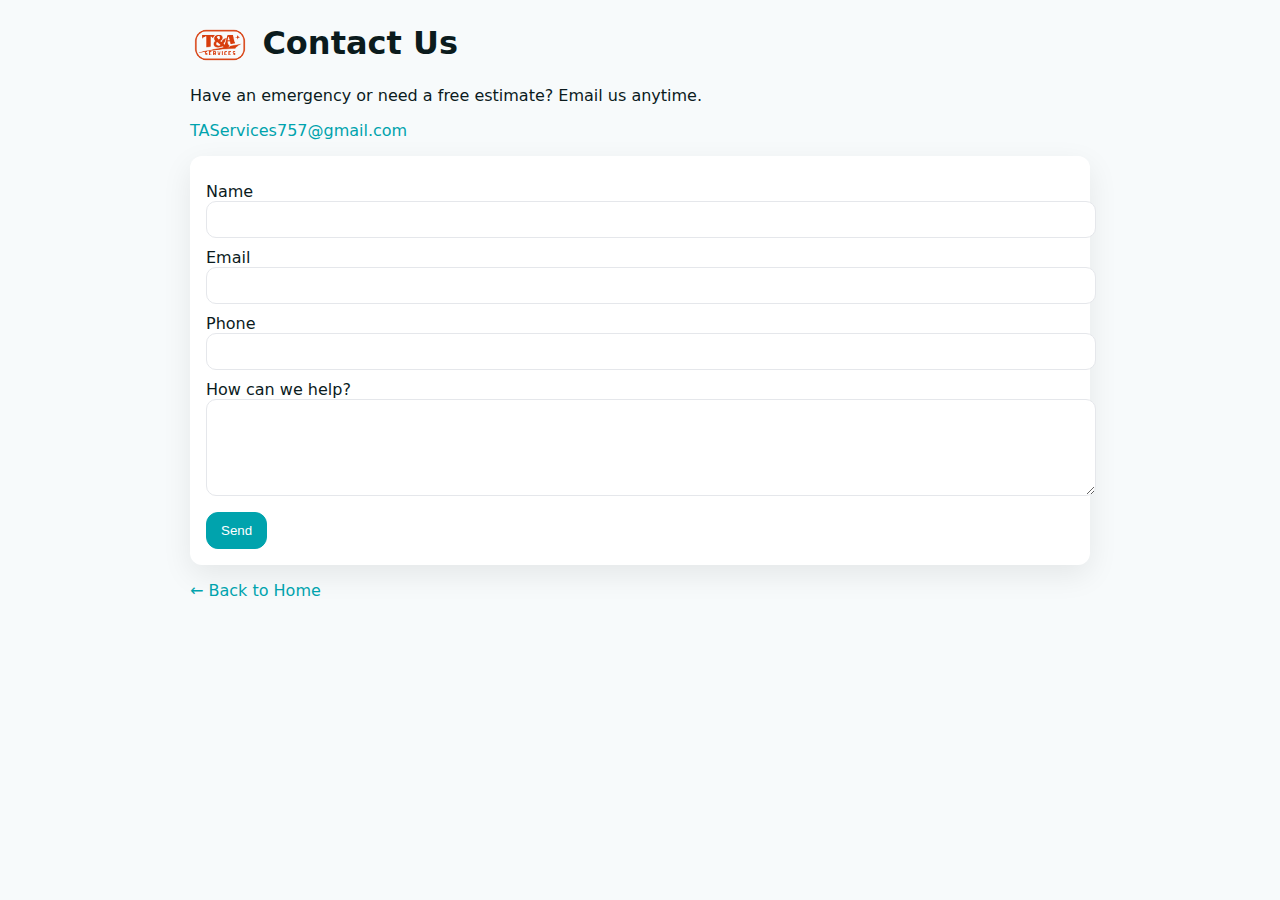
<file: contact/index.html>
<!doctype html>
<html lang="en">
<head>
<meta charset="utf-8">
<meta name="viewport" content="width=device-width,initial-scale=1">
<title>Contact | T&A Services</title>
<link rel="canonical" href="https://tawaterservices.com/contact">
<style>
  body{font-family:system-ui,-apple-system,Segoe UI,Roboto,Ubuntu,Helvetica,Arial,sans-serif;margin:0;padding:24px;background:#f7fafb;color:#0b1b1d}
  a{color:#00a3ad;text-decoration:none}
  .wrap{max-width:900px;margin:0 auto}
  header{display:flex;gap:12px;align-items:center;margin-bottom:16px}
  header img{height:40px}
  h1{margin:0 0 8px}
  form{background:#fff;padding:16px;border-radius:12px;box-shadow:0 10px 30px rgba(0,0,0,.08)}
  label{display:block;margin-top:10px}
  input,textarea{width:100%;padding:10px;border:1px solid #e5e7eb;border-radius:10px}
  button{margin-top:12px;padding:10px 14px;border-radius:12px;border:1px solid #00a3ad;background:#00a3ad;color:#fff;cursor:pointer}
</style>
</head>
<body>
<div class="wrap">
<header>
  <a href="/"><img src="/assets/logo.png" alt="T&A Services"></a>
  <h1>Contact Us</h1>
</header>
<p>Have an emergency or need a free estimate? Email us anytime.</p>
<p><a href="mailto:TAServices757@gmail.com">TAServices757@gmail.com</a></p>

<form action="https://formspree.io/f/mandzqlj" method="POST">
  <label>Name<input type="text" name="name" required></label>
  <label>Email<input type="email" name="email" required></label>
  <label>Phone<input type="tel" name="phone"></label>
  <label>How can we help?<textarea name="message" rows="5" required></textarea></label>
  <button type="submit">Send</button>
</form>

<p style="margin-top:16px"><a href="/">← Back to Home</a></p>
</div>
</body>
</html>
</file>
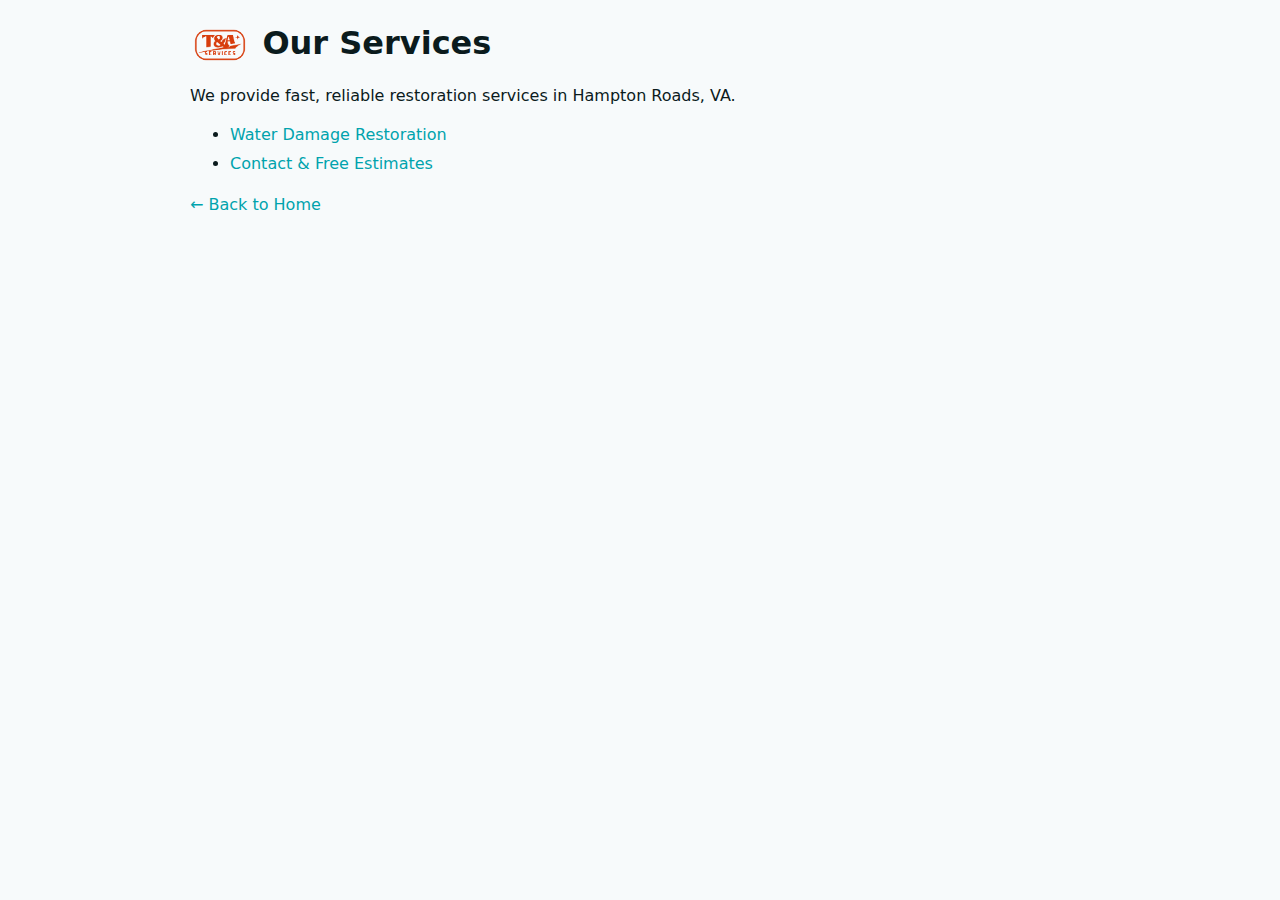
<file: services/index.html>
<!doctype html>
<html lang="en">
<head>
<meta charset="utf-8">
<meta name="viewport" content="width=device-width,initial-scale=1">
<title>Services | T&A Services</title>
<link rel="canonical" href="https://tawaterservices.com/services">
<style>
  body{font-family:system-ui,-apple-system,Segoe UI,Roboto,Ubuntu,Helvetica,Arial,sans-serif;margin:0;padding:24px;background:#f7fafb;color:#0b1b1d}
  a{color:#00a3ad;text-decoration:none}
  .wrap{max-width:900px;margin:0 auto}
  header{display:flex;gap:12px;align-items:center;margin-bottom:16px}
  header img{height:40px}
  h1{margin:0 0 8px}
  ul{line-height:1.8}
</style>
</head>
<body>
<div class="wrap">
<header>
  <a href="/"><img src="/assets/logo.png" alt="T&A Services"></a>
  <h1>Our Services</h1>
</header>
<p>We provide fast, reliable restoration services in Hampton Roads, VA.</p>
<ul>
  <li><a href="/water-damage">Water Damage Restoration</a></li>
  <li><a href="/contact">Contact &amp; Free Estimates</a></li>
</ul>
<p><a href="/">← Back to Home</a></p>
</div>
</body>
</html>
</file>
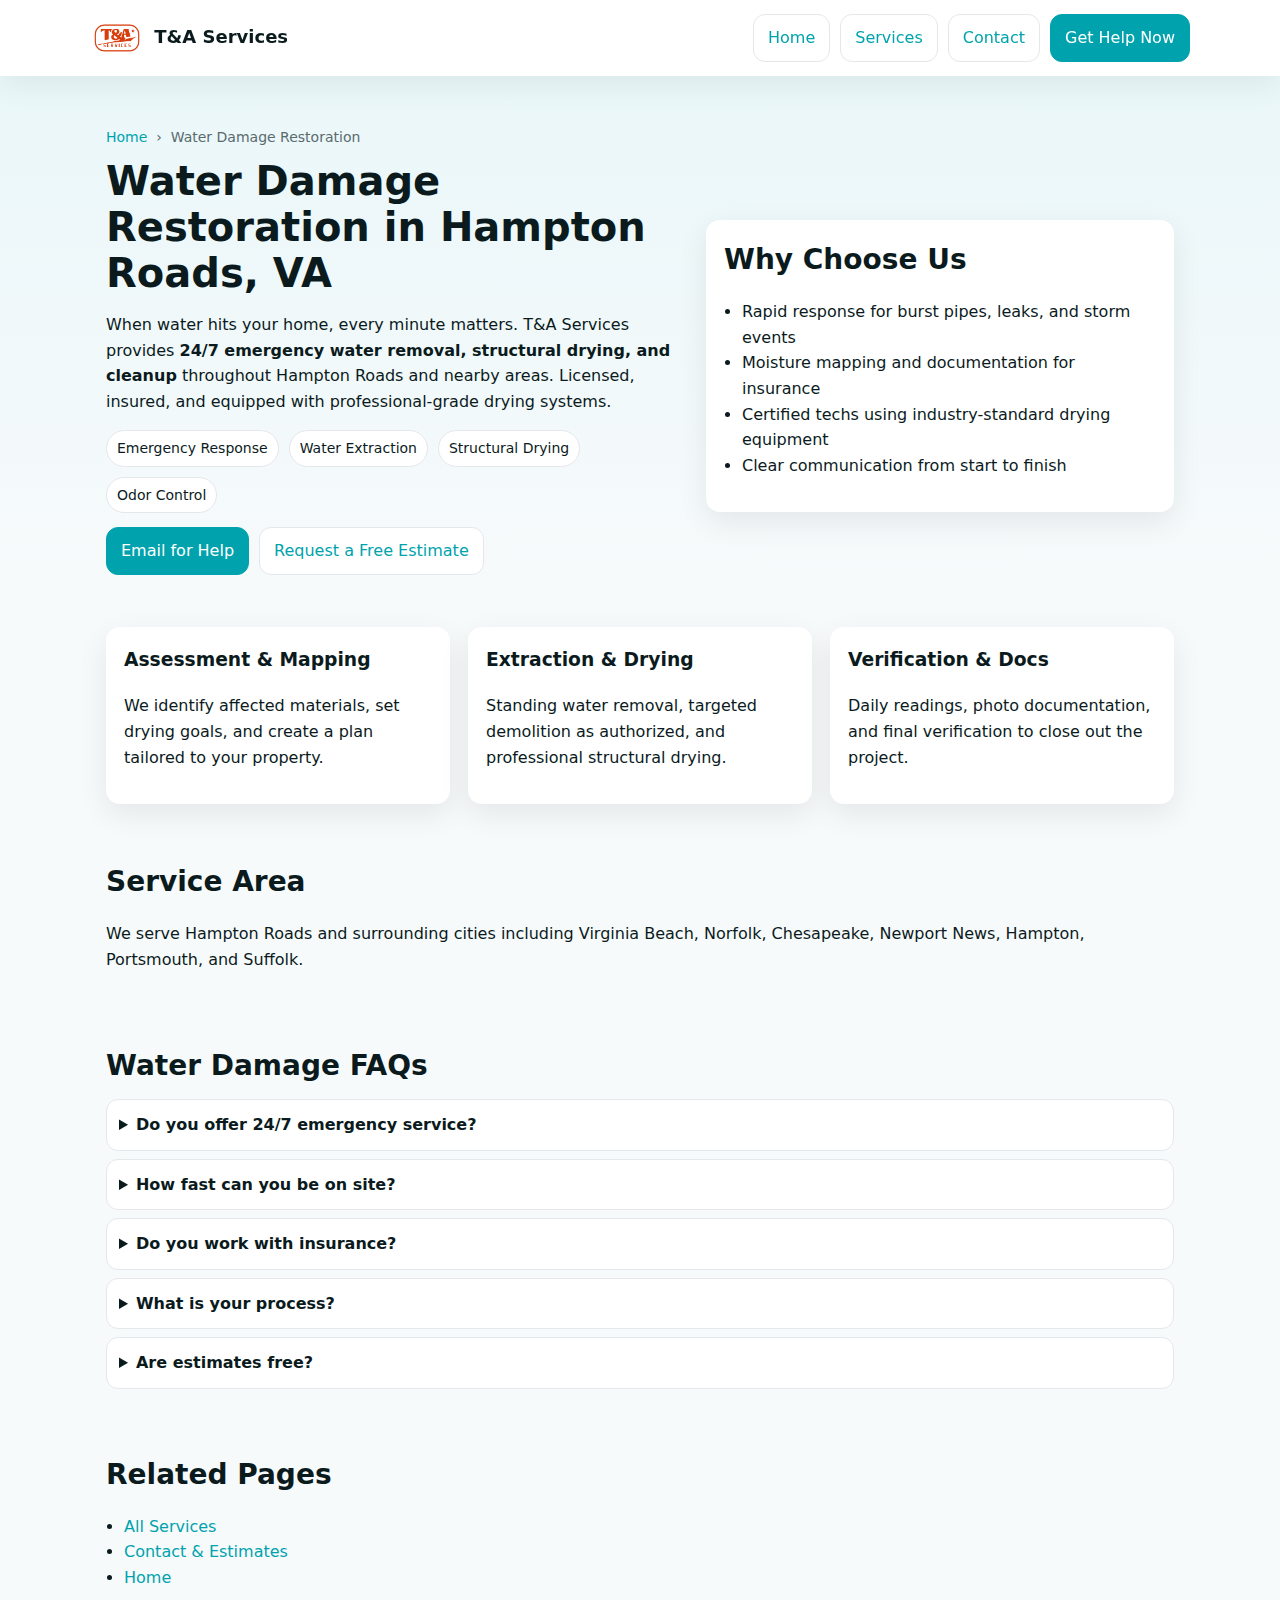
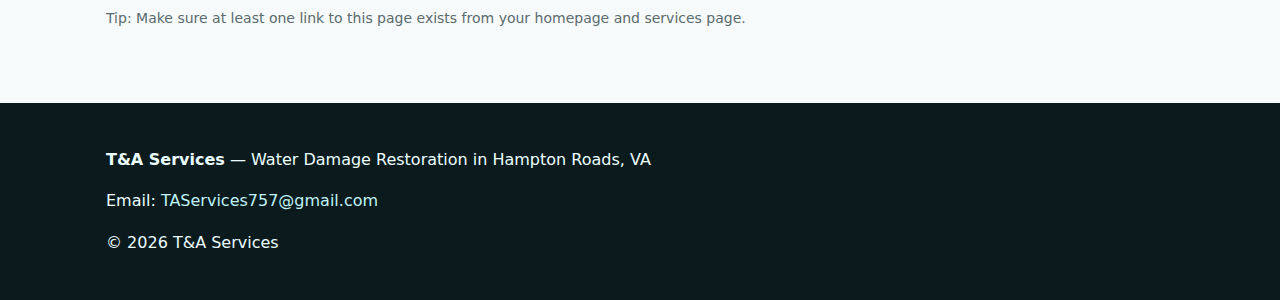
<file: water-damage/index.html>
<!doctype html>
<html lang="en">
<head>
  <meta charset="utf-8">
  <meta http-equiv="X-UA-Compatible" content="IE=edge">
  <meta name="viewport" content="width=device-width, initial-scale=1">
  <title>Water Damage Restoration | T&amp;A Services — 24/7 Emergency Cleanup in Hampton Roads, VA</title>
  <meta name="description" content="T&amp;A Services provides fast water damage restoration in Hampton Roads, VA. 24/7 emergency water removal, structural drying, and cleanup. Licensed &amp; insured. Free estimates.">
  <link rel="canonical" href="https://tawaterservices.com/water-damage">
  <meta name="robots" content="index,follow,max-snippet:-1,max-image-preview:large,max-video-preview:-1">

  <!-- Open Graph / Social -->
  <meta property="og:type" content="website">
  <meta property="og:url" content="https://tawaterservices.com/water-damage">
  <meta property="og:title" content="Water Damage Restoration | T&amp;A Services">
  <meta property="og:description" content="24/7 emergency water removal, drying, and cleanup across Hampton Roads, VA.">
  <meta property="og:image" content="https://tawaterservices.com/assets/og-water-damage.jpg">
  <meta property="og:site_name" content="T&amp;A Services">
  <meta name="twitter:card" content="summary_large_image">

  <style>
    :root{
      --brand:#00a3ad; --brand-2:#ffd100; --ink:#0b1b1d; --muted:#5a6b6e; --bg:#f7fafb; --card:#ffffff; --radius:14px;
    }
    *{box-sizing:border-box}
    body{margin:0;font-family:system-ui,-apple-system,Segoe UI,Roboto,Ubuntu,Helvetica,Arial,sans-serif;color:var(--ink);background:var(--bg);line-height:1.6}
    a{color:var(--brand);text-decoration:none}
    header{background:#fff;box-shadow:0 10px 30px rgba(0,0,0,.06);position:sticky;top:0;z-index:50}
    .wrap{max-width:1100px;margin:0 auto;padding:0 16px}
    .nav{display:flex;align-items:center;justify-content:space-between;padding:14px 0}
    .brand{display:flex;gap:10px;align-items:center}
    .brand img{height:36px;width:auto;border-radius:8px}
    .brand b{font-size:18px}
    .cta{display:flex;gap:10px;align-items:center}
    .cta a{display:inline-block;padding:10px 14px;border-radius:12px;border:1px solid #e5e7eb;background:#fff}
    .cta a.primary{background:var(--brand);color:#fff;border-color:var(--brand)}
    .hero{background:linear-gradient(180deg,#eaf7f9,transparent);padding:40px 0 24px}
    .hero .grid{display:grid;grid-template-columns:1.1fr .9fr;gap:28px;align-items:center}
    h1{font-size:clamp(28px,4vw,40px);line-height:1.15;margin:0 0 10px}
    .kickers{display:flex;gap:10px;flex-wrap:wrap;margin-top:10px}
    .kickers span{background:#fff;border:1px solid #e5e7eb;border-radius:999px;padding:6px 10px;font-size:14px}
    .card{background:var(--card);border-radius:var(--radius);box-shadow:0 10px 30px rgba(0,0,0,.08);padding:18px}
    .grid-3{display:grid;grid-template-columns:repeat(3,1fr);gap:18px}
    .section{padding:28px 0}
    h2{font-size:clamp(22px,3vw,28px);margin:0 0 10px}
    ul{padding-left:18px}
    .breadcrumbs{font-size:14px;color:var(--muted);margin:10px 0}
    .faq details{border:1px solid #e5e7eb;background:#fff;border-radius:12px;padding:12px;margin:8px 0}
    .faq summary{cursor:pointer;font-weight:600}
    footer{background:#0b1b1d;color:#ecfeff;padding:28px 0;margin-top:32px}
    footer a{color:#bff3f6}
    @media (max-width:880px){
      .hero .grid{grid-template-columns:1fr}
      .grid-3{grid-template-columns:1fr}
      .cta{flex-wrap:wrap}
    }
  </style>

  <!-- JSON-LD: Local Business + Service -->
  <script type="application/ld+json">
  {
    "@context": "https://schema.org",
    "@type": "LocalBusiness",
    "name": "T&A Services",
    "url": "https://tawaterservices.com",
    "logo": "https://tawaterservices.com/assets/logo.png",
    "image": "https://tawaterservices.com/assets/og-water-damage.jpg",
    "priceRange": "$$",
    "email": "mailto:TAServices757@gmail.com",
    "areaServed": ["Hampton Roads, VA","Virginia Beach, VA","Norfolk, VA","Chesapeake, VA","Newport News, VA","Hampton, VA","Portsmouth, VA","Suffolk, VA"],
    "sameAs": []
  }
  </script>
  <script type="application/ld+json">
  {
    "@context":"https://schema.org",
    "@type":"Service",
    "serviceType":"Water Damage Restoration",
    "provider":{"@type":"LocalBusiness","name":"T&A Services"},
    "areaServed":{"@type":"AdministrativeArea","name":"Hampton Roads, Virginia"},
    "url":"https://tawaterservices.com/water-damage",
    "description":"24/7 emergency water extraction, structural drying, and restoration."
  }
  </script>
  <!-- JSON-LD: Breadcrumbs -->
  <script type="application/ld+json">
  {
    "@context": "https://schema.org",
    "@type": "BreadcrumbList",
    "itemListElement": [
      { "@type": "ListItem", "position": 1, "name": "Home", "item": "https://tawaterservices.com/" },
      { "@type": "ListItem", "position": 2, "name": "Water Damage Restoration", "item": "https://tawaterservices.com/water-damage" }
    ]
  }
  </script>
  <!-- JSON-LD: FAQPage -->
  <script type="application/ld+json">
  {
    "@context":"https://schema.org",
    "@type":"FAQPage",
    "mainEntity":[
      {"@type":"Question","name":"Do you offer 24/7 emergency service?","acceptedAnswer":{"@type":"Answer","text":"Yes — we respond day or night for burst pipes, flooding, appliance leaks, or storm-related water intrusions across Hampton Roads, VA."}},
      {"@type":"Question","name":"How fast can you be on site?","acceptedAnswer":{"@type":"Answer","text":"Response times vary by location and call volume, but we aim to arrive as quickly as possible in the Hampton Roads region."}},
      {"@type":"Question","name":"Do you work with insurance?","acceptedAnswer":{"@type":"Answer","text":"We can provide detailed documentation, photos, and moisture readings to assist you with your claim and work directly with many carriers."}},
      {"@type":"Question","name":"What is your water damage process?","acceptedAnswer":{"@type":"Answer","text":"Assessment and moisture mapping → water extraction → removal of non-salvageable materials (as authorized) → structural drying with professional dehumidifiers and air movers → antimicrobial application as needed → final verification."}},
      {"@type":"Question","name":"Are estimates free?","acceptedAnswer":{"@type":"Answer","text":"Yes — contact us for a free, no-obligation estimate."}}
    ]
  }
  </script>
</head>
<body>
  <header>
    <div class="wrap nav">
      <div class="brand">
        <img src="/assets/logo.png" alt="T&amp;A Services logo" loading="lazy">
        <b>T&amp;A Services</b>
      </div>
      <nav class="cta">
        <a href="/">Home</a>
        <a href="/services">Services</a>
        <a href="/contact">Contact</a>
        <a class="primary" href="mailto:TAServices757@gmail.com">Get Help Now</a>
      </nav>
    </div>
  </header>

  <main>
    <div class="hero">
      <div class="wrap">
        <nav class="breadcrumbs">
          <a href="/">Home</a> &nbsp;›&nbsp; Water Damage Restoration
        </nav>
        <div class="grid">
          <div>
            <h1>Water Damage Restoration in Hampton Roads, VA</h1>
            <p>When water hits your home, every minute matters. T&amp;A Services provides <strong>24/7 emergency water removal, structural drying, and cleanup</strong> throughout Hampton Roads and nearby areas. Licensed, insured, and equipped with professional-grade drying systems.</p>
            <div class="kickers">
              <span>Emergency Response</span>
              <span>Water Extraction</span>
              <span>Structural Drying</span>
              <span>Odor Control</span>
            </div>
            <div class="cta" style="margin-top:14px">
              <a class="primary" href="mailto:TAServices757@gmail.com">Email for Help</a>
              <a href="/contact">Request a Free Estimate</a>
            </div>
          </div>
          <div>
            <div class="card">
              <h2 style="margin-top:0">Why Choose Us</h2>
              <ul>
                <li>Rapid response for burst pipes, leaks, and storm events</li>
                <li>Moisture mapping and documentation for insurance</li>
                <li>Certified techs using industry-standard drying equipment</li>
                <li>Clear communication from start to finish</li>
              </ul>
            </div>
          </div>
        </div>
      </div>
    </div>

    <section class="section">
      <div class="wrap grid-3">
        <div class="card">
          <h3 style="margin-top:0">Assessment &amp; Mapping</h3>
          <p>We identify affected materials, set drying goals, and create a plan tailored to your property.</p>
        </div>
        <div class="card">
          <h3 style="margin-top:0">Extraction &amp; Drying</h3>
          <p>Standing water removal, targeted demolition as authorized, and professional structural drying.</p>
        </div>
        <div class="card">
          <h3 style="margin-top:0">Verification &amp; Docs</h3>
          <p>Daily readings, photo documentation, and final verification to close out the project.</p>
        </div>
      </div>
    </section>

    <section class="section">
      <div class="wrap">
        <h2>Service Area</h2>
        <p>We serve Hampton Roads and surrounding cities including Virginia Beach, Norfolk, Chesapeake, Newport News, Hampton, Portsmouth, and Suffolk.</p>
      </div>
    </section>

    <section class="section faq">
      <div class="wrap">
        <h2>Water Damage FAQs</h2>
        <details>
          <summary>Do you offer 24/7 emergency service?</summary>
          <p>Yes — we respond day or night for burst pipes, flooding, appliance leaks, or storm-related water intrusions across Hampton Roads, VA.</p>
        </details>
        <details>
          <summary>How fast can you be on site?</summary>
          <p>Response times vary by location and call volume, but we aim to arrive as quickly as possible in the Hampton Roads region.</p>
        </details>
        <details>
          <summary>Do you work with insurance?</summary>
          <p>We can provide detailed documentation, photos, and moisture readings to assist you with your claim and work directly with many carriers.</p>
        </details>
        <details>
          <summary>What is your process?</summary>
          <p>Assessment and moisture mapping → water extraction → removal of non-salvageable materials (as authorized) → structural drying with professional dehumidifiers and air movers → antimicrobial application as needed → final verification.</p>
        </details>
        <details>
          <summary>Are estimates free?</summary>
          <p>Yes — contact us for a free, no-obligation estimate.</p>
        </details>
      </div>
    </section>

    <section class="section">
      <div class="wrap">
        <h2>Related Pages</h2>
        <ul>
          <li><a href="/services">All Services</a></li>
          <li><a href="/contact">Contact &amp; Estimates</a></li>
          <li><a href="/">Home</a></li>
        </ul>
        <p style="color:var(--muted);font-size:14px">Tip: Make sure at least one link to this page exists from your homepage and services page.</p>
      </div>
    </section>
  </main>

  <footer>
    <div class="wrap">
      <p><strong>T&amp;A Services</strong> — Water Damage Restoration in Hampton Roads, VA</p>
      <p>Email: <a href="mailto:TAServices757@gmail.com">TAServices757@gmail.com</a></p>
      <p>&copy; <span id="y"></span> T&amp;A Services</p>
    </div>
  </footer>

  <script>document.getElementById('y').textContent=new Date().getFullYear()</script>
</body>
</html>
</file>
